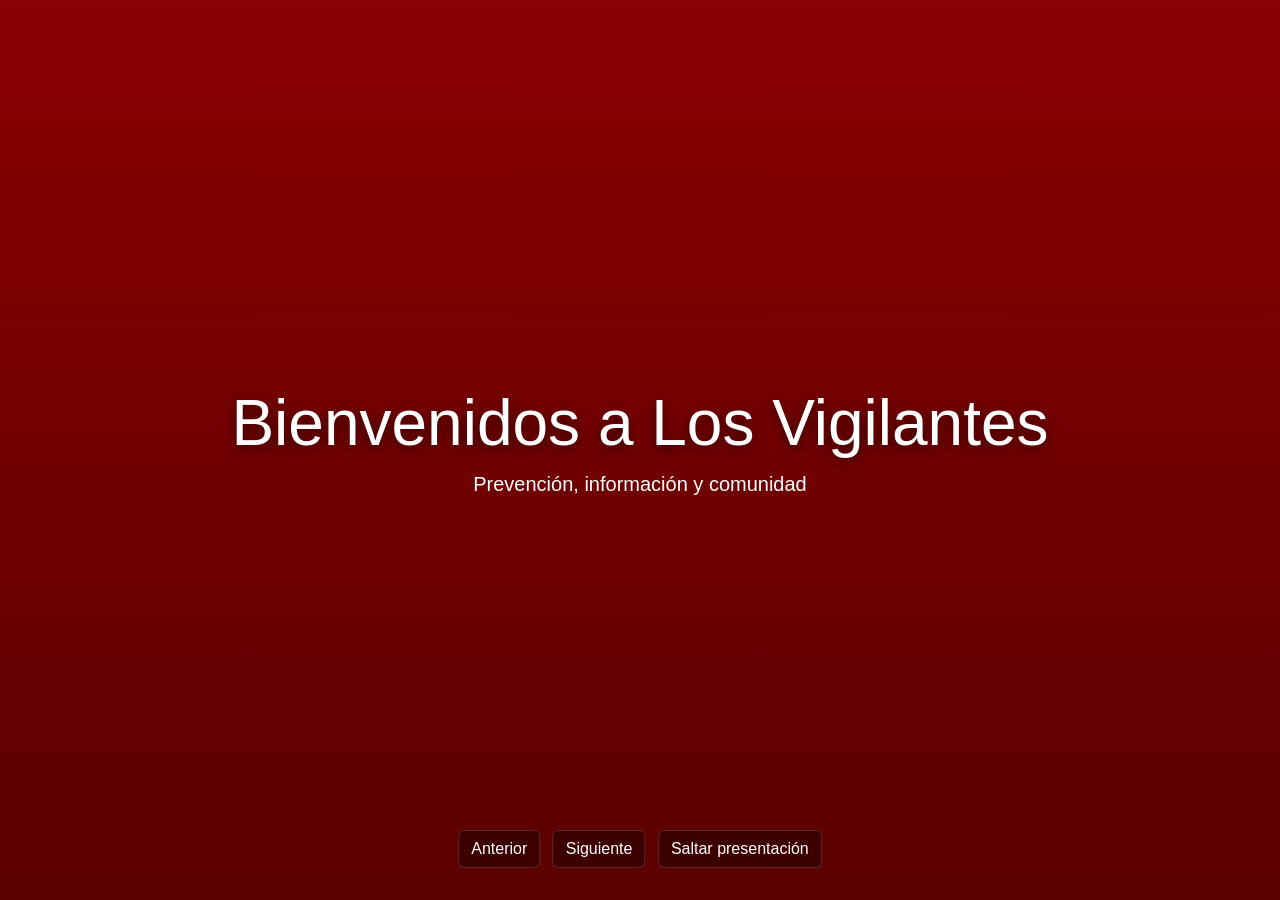
<file: index.html>
<!DOCTYPE html>
<html lang="en">

<head>
    <meta charset="UTF-8">
    <meta name="viewport" content="width=device-width, initial-scale=1.0">
    <link href="https://cdn.jsdelivr.net/npm/bootstrap@5.3.8/dist/css/bootstrap.min.css" rel="stylesheet"
        integrity="sha384-sRIl4kxILFvY47J16cr9ZwB07vP4J8+LH7qKQnuqkuIAvNWLzeN8tE5YBujZqJLB" crossorigin="anonymous">
    <link rel="stylesheet" href="./index.css">
    <script src="https://cdn.jsdelivr.net/npm/bootstrap@5.3.8/dist/js/bootstrap.bundle.min.js"
        integrity="sha384-FKyoEForCGlyvwx9Hj09JcYn3nv7wiPVlz7YYwJrWVcXK/BmnVDxM+D2scQbITxI"
        crossorigin="anonymous"></script>
    <title>Document</title>
    <script>
        // Redirigir a la presentación al cargar la app, salvo que el usuario la haya saltado
        try {
            const skipped = localStorage.getItem('skipPresentation') === 'true'
            if (!skipped) {
                window.location.href = './presentacion.html'
            }
        } catch (e) {
            // Si localStorage no está disponible, redirige por defecto
            window.location.href = './presentacion.html'
        }
    </script>
</head>

<body>
    <ul class="nav nav-pills nav-fill gap-2 p-1 small bg-primary rounded-5 shadow-sm" id="pillNav2" role="tablist"
        style="--bs-nav-link-color: var(--bs-white); --bs-nav-pills-link-active-color: var(--bs-primary); --bs-nav-pills-link-active-bg: var(--bs-white);">
        <li class="nav-item" role="presentation">
            <a class="nav-link active rounded-5" id="home-tab2" href="./index.html" aria-current="page">home</a>
        </li>
        <li class="nav-item" role="presentation">
            <a class="nav-link rounded-5" id="profile-tab2" href="./info/info.html">Información</a>
        </li>
        <li class="nav-item" role="presentation">
            <a class="nav-link rounded-5" id="contact-tab2" href="./aboutUs/aboutUs.html">About Us</a>
        </li>
    </ul>


    <h1>~LOS VIGILANTES~</h1>

    <h3>Creemos en la prevención y en el poder de la información para proteger a nuestras comunidades del consumo de drogas y del narcotráfico 🚫💊.</h3>

    <h3>Nuestra misión es ofrecer contenido claro, confiable y accesible para que jóvenes, familias y docentes entiendan los riesgos y actúen con responsabilidad.</h3>

    <h2>¿Qué es el narcotráfico?</h2>
    <h3>El narcotráfico es un negocio ilegal que involucra la producción, distribución y venta de sustancias controladas, como cocaína, heroína y otras drogas. Esta actividad genera violencia, corrupción y graves daños sociales.</h3>

    <h2>¿Por qué debemos informarnos?</h2>
    <h3>Informarnos nos ayuda a reconocer los peligros reales del narcotráfico y del consumo de drogas, a tomar decisiones más seguras y a apoyar a quienes están en riesgo.</h3>

    <h2>Consecuencias del consumo de drogas</h2>
    <h3>El uso de drogas puede causar adicción, problemas de salud física y mental, y la pérdida de oportunidades escolares, familiares y laborales. Además, puede llevar a conflictos con la ley y a situaciones de violencia.</h3>

    <h2>¿Cómo protegernos?</h2>
    <h3>Hablar abiertamente en casa y en la escuela, buscar actividades sanas, pedir ayuda cuando algo no está bien y fortalecer el apoyo entre amigos son formas efectivas de prevención.</h3>

    <h2>Señales de riesgo</h2>
    <h3>Algunas señales pueden incluir cambios drásticos en el comportamiento, dificultades en el rendimiento académico, aislamiento, irritabilidad y pérdida de interés en actividades que antes eran importantes.</h3>
</body>

</html>
</file>
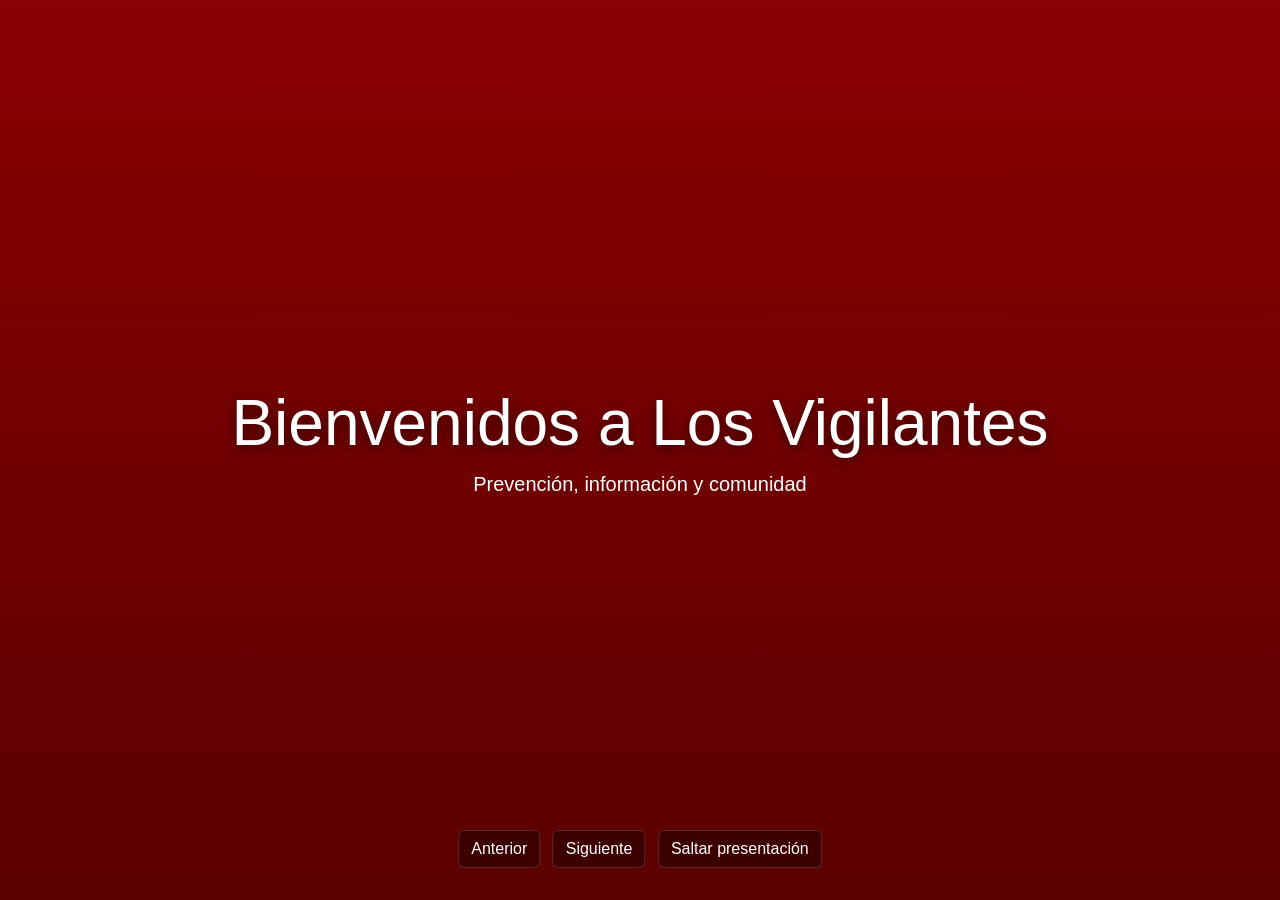
<file: presentacion.html>
<!DOCTYPE html>
<html lang="es">

<head>
    <meta charset="UTF-8">
    <meta name="viewport" content="width=device-width, initial-scale=1.0">
    <link href="https://cdn.jsdelivr.net/npm/bootstrap@5.3.8/dist/css/bootstrap.min.css" rel="stylesheet"
        integrity="sha384-sRIl4kxILFvY47J16cr9ZwB07vP4J8+LH7qKQnuqkuIAvNWLzeN8tE5YBujZqJLB" crossorigin="anonymous">
    <link rel="stylesheet" href="./presentacion.css">
    <title>Presentación - Los Vigilantes</title>
</head>
<body>
    <div class="presentation">
        <div class="slides" id="slides">
            <section class="slide bg-dark text-white d-flex flex-column justify-content-center align-items-center">
                <h1 class="display-3">Bienvenidos a Los Vigilantes</h1>
                <p class="lead text-center">Prevención, información y comunidad</p>
            </section>

            <section class="slide bg-primary text-white d-flex flex-column justify-content-center align-items-center">
                <h2>¿Quiénes somos?</h2>
                <p class="fs-5 text-center">Un grupo comprometido con educar y proteger a jóvenes y familias.</p>
            </section>

            <section class="slide bg-success text-white d-flex flex-column justify-content-center align-items-center">
                <h2>Nuestra misión</h2>
                <p class="fs-5 text-center">Brindar recursos claros y accesibles para prevenir el consumo de drogas.</p>
            </section>
        </div>

        <div class="controls">
            <button id="prev" class="btn btn-outline-light me-2">Anterior</button>
            <button id="next" class="btn btn-light">Siguiente</button>
            <button id="skip" class="btn btn-secondary ms-2">Saltar presentación</button>
        </div>
    </div>

    <script>
        const slides = document.getElementById('slides')
        const total = slides.children.length
        let index = 0

        function show() {
            slides.style.transform = `translateX(-${index * 100}vw)`
        }

        document.getElementById('next').addEventListener('click', () => {
            index = (index + 1) % total
            show()
        })

        document.getElementById('prev').addEventListener('click', () => {
            index = (index - 1 + total) % total
            show()
        })

        document.addEventListener('keydown', (e) => {
            if (e.key === 'ArrowRight') document.getElementById('next').click()
            if (e.key === 'ArrowLeft') document.getElementById('prev').click()
        })

        // Ajuste inicial
        show()
        // Botón para saltar la presentación y recordar la elección
        document.getElementById('skip').addEventListener('click', () => {
            localStorage.setItem('skipPresentation', 'true')
            window.location.href = './index.html'
        })
    </script>
</body>

</html>
</file>
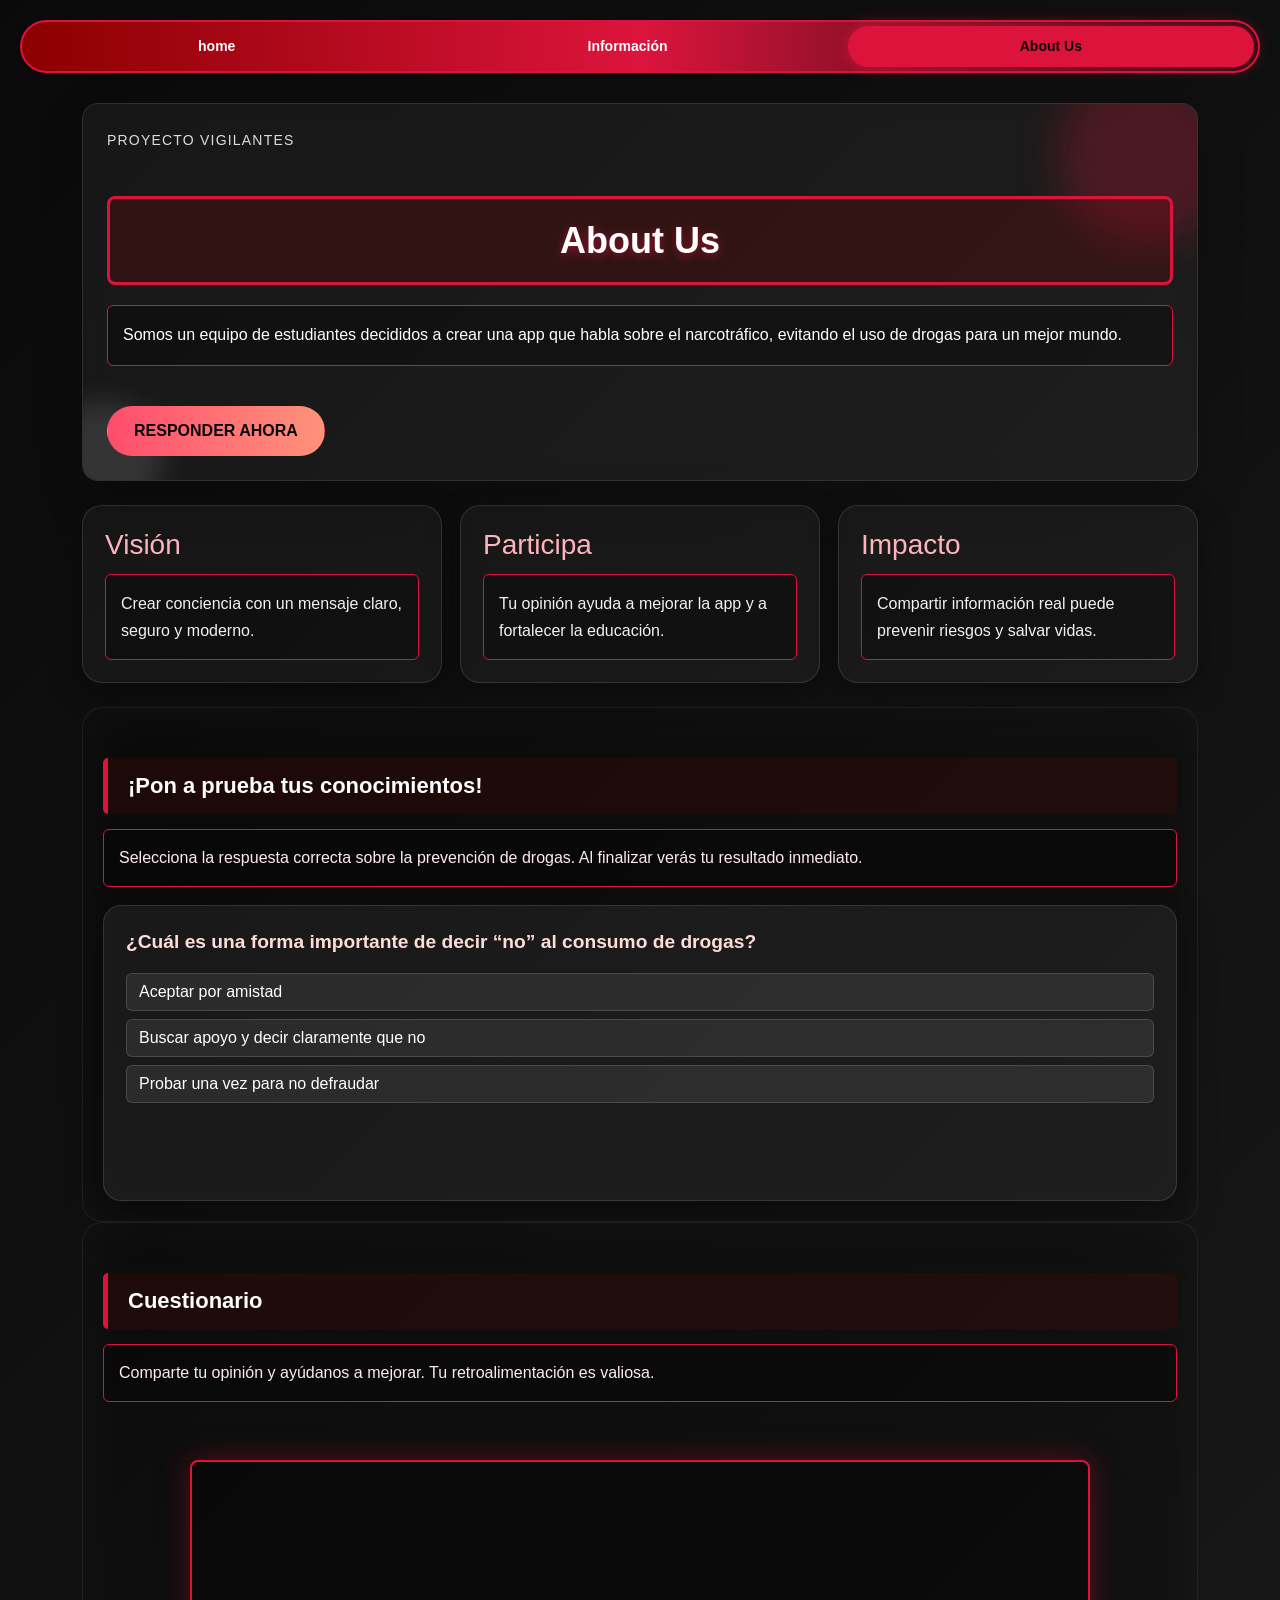
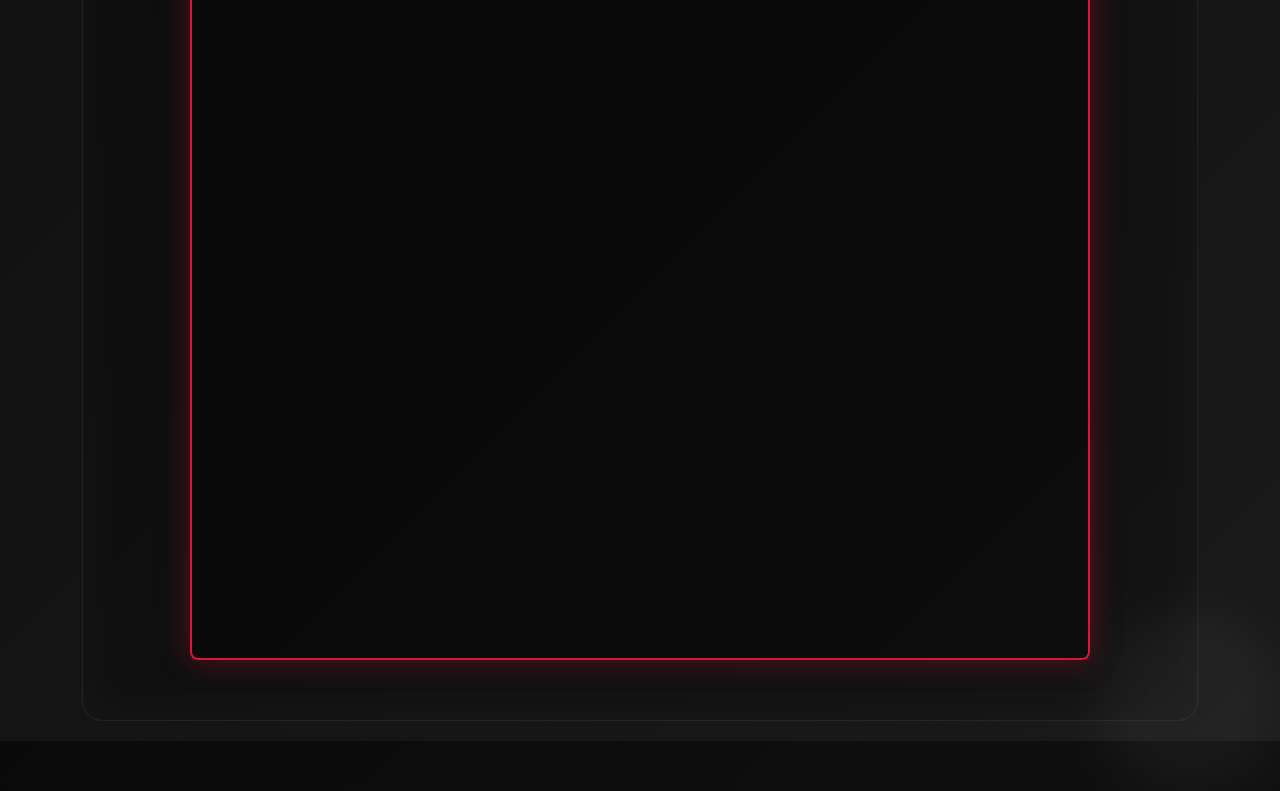
<file: aboutUs/aboutUs.html>
<!DOCTYPE html>
<html lang="en">

<head>
    <meta charset="UTF-8">
    <meta name="viewport" content="width=device-width, initial-scale=1.0">
    <link href="https://cdn.jsdelivr.net/npm/bootstrap@5.3.8/dist/css/bootstrap.min.css" rel="stylesheet"
        integrity="sha384-sRIl4kxILFvY47J16cr9ZwB07vP4J8+LH7qKQnuqkuIAvNWLzeN8tE5YBujZqJLB" crossorigin="anonymous">
    <link rel="stylesheet" href="./about.css">
    <script src="https://cdn.jsdelivr.net/npm/bootstrap@5.3.8/dist/js/bootstrap.bundle.min.js"
        integrity="sha384-FKyoEForCGlyvwx9Hj09JcYn3nv7wiPVlz7YYwJrWVcXK/BmnVDxM+D2scQbITxI"
        crossorigin="anonymous"></script>
    <title>About Us</title>
</head>

<body>
    <ul class="nav nav-pills nav-fill gap-2 p-1 small bg-primary rounded-5 shadow-sm" id="pillNav2" role="tablist"
        style="--bs-nav-link-color: var(--bs-white); --bs-nav-pills-link-active-color: var(--bs-primary); --bs-nav-pills-link-active-bg: var(--bs-white);">
        <li class="nav-item" role="presentation">
            <a class="nav-link rounded-5" href="../index.html">home</a>
        </li>
        <li class="nav-item" role="presentation">
            <a class="nav-link rounded-5" href="../info/info.html">Información</a>
        </li>
        <li class="nav-item" role="presentation">
            <a class="nav-link active rounded-5" href="./aboutUs.html" aria-current="page">About Us</a>
        </li>
    </ul>

    <main class="container mt-4 position-relative">
        <div class="hero p-4 rounded-4 shadow-lg mb-4">
            <div class="hero-text">
                <span class="eyebrow">Proyecto Vigilantes</span>
                <h1>About Us</h1>
                <p>Somos un equipo de estudiantes decididos a crear una app que habla sobre el narcotráfico, evitando el uso de drogas para un mejor mundo.</p>
                <a class="btn cta-button" href="#formulario">Responder ahora</a>
            </div>
        </div>

        <section class="team-grid mb-4">
            <article class="team-card">
                <h3>Visión</h3>
                <p>Crear conciencia con un mensaje claro, seguro y moderno.</p>
            </article>
            <article class="team-card">
                <h3>Participa</h3>
                <p>Tu opinión ayuda a mejorar la app y a fortalecer la educación.</p>
            </article>
            <article class="team-card">
                <h3>Impacto</h3>
                <p>Compartir información real puede prevenir riesgos y salvar vidas.</p>
            </article>
        </section>

        <section id="quiz" class="form-section">
            <h2>¡Pon a prueba tus conocimientos!</h2>
            <p class="quiz-intro">Selecciona la respuesta correcta sobre la prevención de drogas. Al finalizar verás tu resultado inmediato.</p>

            <div class="quiz-card">
                <div class="quiz-question" id="quizQuestion">¿Cuál es una forma importante de decir “no” al consumo de drogas?</div>
                <div class="quiz-options" id="quizOptions">
                    <button class="btn quiz-option w-100 text-start mb-2" type="button" data-answer="0">Aceptar por amistad</button>
                    <button class="btn quiz-option w-100 text-start mb-2" type="button" data-answer="1">Buscar apoyo y decir claramente que no</button>
                    <button class="btn quiz-option w-100 text-start mb-2" type="button" data-answer="0">Probar una vez para no defraudar</button>
                </div>
                <div class="quiz-feedback" id="quizFeedback"></div>
                <button class="btn btn-outline-light mt-3" id="nextQuestionBtn" type="button" style="display:none">Siguiente pregunta</button>
            </div>
        </section>

        <section id="cuestionario" class="form-section">
            <h2>Cuestionario</h2>
            <p class="quiz-intro">Comparte tu opinión y ayúdanos a mejorar. Tu retroalimentación es valiosa.</p>
            <div style="display: flex; justify-content: center; padding: 20px 0;">
                <iframe src="https://docs.google.com/forms/d/e/1FAIpQLScgbWHnFZ01YAUx_ICMtzZoVqgsZjbZcHQhm4UmF_05gFjOGg/viewform?embedded=true" width="100%" height="800" frameborder="0" marginheight="0" marginwidth="0" style="border-radius: 8px; max-width: 900px;">Cargando…</iframe>
            </div>
        </section>
        <div class="accent-shape shape-2"></div>
    </main>

    <script>
        const quizData = [
            {
                question: '¿Cuál es una forma importante de decir “no” al consumo de drogas?',
                options: ['Aceptar por amistad', 'Buscar apoyo y decir claramente que no', 'Probar una vez para no defraudar'],
                correctIndex: 1
            },
            {
                question: '¿Qué ayuda a tomar mejores decisiones frente al consumo?',
                options: ['Informarse y hablar con alguien de confianza', 'Ocultar el problema', 'Seguir a cualquiera'],
                correctIndex: 0
            },
            {
                question: '¿Por qué es importante evitar las drogas?',
                options: ['Porque no afecta tu salud', 'Porque puede causar daño físico y emocional', 'Porque es divertido'],
                correctIndex: 1
            },
            {
                question: '¿Dónde es más seguro buscar ayuda si un amigo te ofrece drogas?',
                options: ['En grupos de riesgo', 'En un adulto de confianza o un profesional', 'En las redes sociales'],
                correctIndex: 1
            },
            {
                question: '¿Cuál es una señal de que alguien puede necesitar apoyo?',
                options: ['Está más comunicativo de lo normal', 'Muestra cambios de humor, aislamiento o desinterés', 'Hace más ejercicio'],
                correctIndex: 1
            },
            {
                question: '¿Qué actitud es útil ante la presión de consumir drogas?',
                options: ['Decir "no" con firmeza y buscar apoyo', 'Contestarse con insultos', 'Aceptar aunque no estés convencido'],
                correctIndex: 0
            }
        ];

        const questionEl = document.getElementById('quizQuestion');
        const optionsEl = document.getElementById('quizOptions');
        const feedbackEl = document.getElementById('quizFeedback');
        const nextBtn = document.getElementById('nextQuestionBtn');

        let currentQuestion = 0;
        let score = 0;
        let answered = false;

        function loadQuestion() {
            answered = false;
            feedbackEl.textContent = '';
            feedbackEl.className = 'quiz-feedback';
            const current = quizData[currentQuestion];
            questionEl.textContent = current.question;
            optionsEl.innerHTML = current.options
                .map((option, index) => `
                    <button class="btn quiz-option w-100 text-start mb-2" type="button" data-answer="${index}">
                        ${option}
                    </button>
                `)
                .join('');

            document.querySelectorAll('.quiz-option').forEach(button => {
                button.addEventListener('click', handleAnswer);
            });

            nextBtn.style.display = 'none';
            nextBtn.textContent = currentQuestion < quizData.length - 1 ? 'Siguiente pregunta' : 'Ver resultado';
        }

        function handleAnswer(event) {
            if (answered) return;
            answered = true;
            const selectedIndex = Number(event.currentTarget.dataset.answer);
            const isCorrect = selectedIndex === quizData[currentQuestion].correctIndex;

            if (isCorrect) {
                score += 1;
                feedbackEl.textContent = '¡Correcto! Excelente elección.';
                feedbackEl.classList.add('correct');
            } else {
                feedbackEl.textContent = 'Casi... esta no es la mejor opción. Intenta la siguiente pregunta.';
                feedbackEl.classList.add('incorrect');
            }

            nextBtn.style.display = 'inline-block';
        }

        function showResult() {
            questionEl.textContent = '¡Has completado el cuestionario!';
            optionsEl.innerHTML = '';
            feedbackEl.textContent = `Tu puntaje fue ${score} de ${quizData.length}. Gracias por participar.`;
            feedbackEl.className = 'quiz-feedback final';
            nextBtn.textContent = 'Volver a intentar';
            nextBtn.style.display = 'inline-block';
            nextBtn.removeEventListener('click', handleNext);
            nextBtn.addEventListener('click', resetQuiz);
        }

        function handleNext() {
            if (!answered) {
                feedbackEl.textContent = 'Elige una respuesta antes de continuar.';
                feedbackEl.className = 'quiz-feedback warning';
                return;
            }
            currentQuestion += 1;
            if (currentQuestion < quizData.length) {
                loadQuestion();
            } else {
                showResult();
            }
        }

        function resetQuiz() {
            currentQuestion = 0;
            score = 0;
            nextBtn.removeEventListener('click', resetQuiz);
            nextBtn.addEventListener('click', handleNext);
            loadQuestion();
        }

        nextBtn.addEventListener('click', handleNext);
        loadQuestion();
    </script>
</body>

</html>
</file>
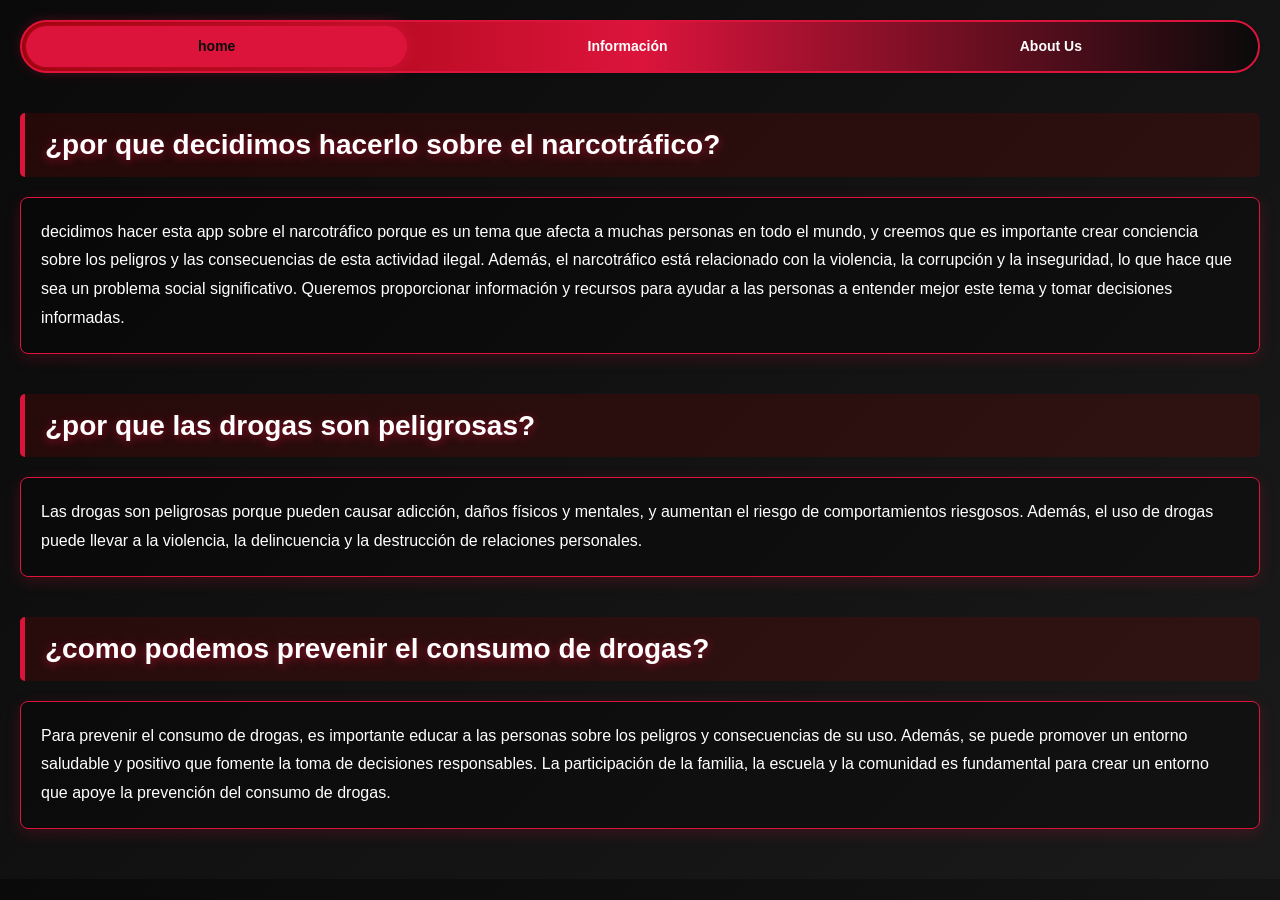
<file: info/info.html>
<!DOCTYPE html>
<html lang="en">

<head>
    <meta charset="UTF-8">
    <meta name="viewport" content="width=device-width, initial-scale=1.0">
    <link href="https://cdn.jsdelivr.net/npm/bootstrap@5.3.8/dist/css/bootstrap.min.css" rel="stylesheet"
        integrity="sha384-sRIl4kxILFvY47J16cr9ZwB07vP4J8+LH7qKQnuqkuIAvNWLzeN8tE5YBujZqJLB" crossorigin="anonymous">
    <link rel="stylesheet" href="./info.css">
    <script src="https://cdn.jsdelivr.net/npm/bootstrap@5.3.8/dist/js/bootstrap.bundle.min.js"
        integrity="sha384-FKyoEForCGlyvwx9Hj09JcYn3nv7wiPVlz7YYwJrWVcXK/BmnVDxM+D2scQbITxI"
        crossorigin="anonymous"></script>
    <title>informacion</title>
</head>
<body>
    <ul class="nav nav-pills nav-fill gap-2 p-1 small bg-primary rounded-5 shadow-sm" id="pillNav2" role="tablist"
        style="--bs-nav-link-color: var(--bs-white); --bs-nav-pills-link-active-color: var(--bs-primary); --bs-nav-pills-link-active-bg: var(--bs-white);">
        <li class="nav-item" role="presentation">
            <a class="nav-link active rounded-5" id="home-tab2" href="../index.html" aria-current="page">home</a>
        </li>
        <li class="nav-item" role="presentation">
            <a class="nav-link rounded-5" id="profile-tab2" href="./info.html">Información</a>
        </li>
        <li class="nav-item" role="presentation">
            <a class="nav-link rounded-5" id="contact-tab2" href="../aboutUs/aboutUs.html">About Us</a>
        </li>
    </ul>
<h1>¿por que decidimos hacerlo sobre el narcotráfico?</h1>
<h2>decidimos hacer esta app sobre el narcotráfico porque es un tema que afecta a muchas personas en todo el mundo, y creemos que es importante crear conciencia sobre los peligros y las consecuencias de esta actividad ilegal. Además, el narcotráfico está relacionado con la violencia, la corrupción y la inseguridad, lo que hace que sea un problema social significativo. Queremos proporcionar información y recursos para ayudar a las personas a entender mejor este tema y tomar decisiones informadas.</h2>


<h1>¿por que las drogas son peligrosas?</h1>
<h2>Las drogas son peligrosas porque pueden causar adicción, daños físicos y mentales, y aumentan el riesgo de comportamientos riesgosos. Además, el uso de drogas puede llevar a la violencia, la delincuencia y la destrucción de relaciones personales.</h2>


<h1>¿como podemos prevenir el consumo de drogas?</h1>
<h2>Para prevenir el consumo de drogas, es importante educar a las personas sobre los peligros y consecuencias de su uso. Además, se puede promover un entorno saludable y positivo que fomente la toma de decisiones responsables. La participación de la familia, la escuela y la comunidad es fundamental para crear un entorno que apoye la prevención del consumo de drogas.</h2>







</body>

</html>
</file>
<file: index.css>
/* Colores principales */
:root {
    --primary-red: #DC143C;
    --dark-red: #8B0000;
    --black: #0a0a0a;
    --white: #ffffff;
    --surface: rgba(255, 255, 255, 0.06);
    --surface-strong: rgba(255, 255, 255, 0.14);
    --surface-muted: rgba(0, 0, 0, 0.3);
}

/* Estilos generales */
body {
    background: linear-gradient(135deg, var(--black) 0%, #1a1a1a 100%);
    color: var(--white);
    font-family: 'Arial', sans-serif;
    padding: 20px;
}

/* Estilos de la navegación */
.nav {
    background: linear-gradient(90deg, var(--dark-red) 0%, var(--primary-red) 50%, var(--black) 100%) !important;
    border: 2px solid var(--primary-red);
    box-shadow: 0 0 20px rgba(220, 20, 60, 0.5);
}

.nav-link {
    color: var(--white) !important;
    font-weight: bold;
    transition: all 0.3s ease;
    border: 2px solid transparent;
}

.nav-link:hover {
    background: var(--primary-red) !important;
    color: var(--black) !important;
    transform: scale(1.05);
    box-shadow: 0 0 15px rgba(220, 20, 60, 0.8);
}

.nav-link.active {
    background: var(--primary-red) !important;
    color: var(--black) !important;
    box-shadow: 0 0 15px rgba(220, 20, 60, 0.8);
}

/* Estilos de títulos h1 */
h1 {
    color: var(--white);
    font-size: 36px;
    font-weight: bold;
    margin-top: 40px;
    margin-bottom: 20px;
    padding: 20px;
    border: 3px solid var(--primary-red);
    background: rgba(139, 0, 0, 0.2);
    border-radius: 8px;
    text-shadow: 0 2px 10px rgba(220, 20, 60, 0.6);
    text-align: center;
    transition: all 0.3s ease;
}

h1:hover {
    border: 3px solid var(--white);
    background: rgba(220, 20, 60, 0.2);
    box-shadow: 0 0 25px rgba(220, 20, 60, 0.5);
}

/* Estilos de h2 */
h2 {
    color: var(--white);
    font-size: 22px;
    font-weight: bold;
    margin-top: 30px;
    margin-bottom: 15px;
    padding: 15px 20px;
    border-left: 5px solid var(--primary-red);
    background: rgba(139, 0, 0, 0.15);
    border-radius: 5px;
    transition: all 0.3s ease;
}

h2:hover {
    border-left: 5px solid var(--white);
    background: rgba(220, 20, 60, 0.15);
    box-shadow: 0 0 15px rgba(220, 20, 60, 0.3);
}

/* Estilos de h3 */
h3 {
    color: var(--white);
    font-size: 16px;
    line-height: 1.8;
    margin-bottom: 20px;
    padding: 15px;
    background: rgba(0, 0, 0, 0.3);
    border: 1px solid var(--primary-red);
    border-radius: 6px;
    transition: all 0.3s ease;
}

h3:hover {
    background: rgba(220, 20, 60, 0.1);
    box-shadow: 0 4px 15px rgba(220, 20, 60, 0.3);
    transform: translateX(5px);
}

/* Scroll personalizado */
::-webkit-scrollbar {
    width: 12px;
}

::-webkit-scrollbar-track {
    background: var(--black);
}

::-webkit-scrollbar-thumb {
    background: linear-gradient(90deg, var(--dark-red), var(--primary-red));
    border-radius: 6px;
}

::-webkit-scrollbar-thumb:hover {
    background: var(--white);
}
</file>
<file: presentacion.css>
/* Colores principales */
:root {
    --primary-red: #DC143C;
    --dark-red: #8B0000;
    --black: #0a0a0a;
    --white: #ffffff;
    --surface: rgba(255, 255, 255, 0.06);
    --surface-strong: rgba(255, 255, 255, 0.14);
    --surface-muted: rgba(0, 0, 0, 0.3);
}

html, body {
    height: 100%;
    margin: 0;
    font-family: -apple-system, BlinkMacSystemFont, "Segoe UI", Roboto, "Helvetica Neue", Arial;
    background: linear-gradient(135deg, var(--black) 0%, #1a1a1a 100%);
    color: var(--white);
}

.presentation {
    position: relative;
    overflow: hidden;
}

.slides {
    display: flex;
    width: calc(100vw * 3);
    transition: transform 0.6s ease;
}

.slide {
    min-width: 100vw;
    height: 100vh;
    box-sizing: border-box;
    padding: 3rem;
    display: flex;
    flex-direction: column;
    justify-content: center;
    align-items: center;
    text-align: center;
}

.slide:nth-child(1) {
    background: linear-gradient(180deg, var(--dark-red), #5a0000);
    color: var(--white);
}

.slide:nth-child(2) {
    background: linear-gradient(180deg, #111111, var(--surface-muted));
    color: var(--white);
}

.slide:nth-child(3) {
    background: linear-gradient(180deg, var(--primary-red), var(--dark-red));
    color: var(--white);
}

.controls {
    position: fixed;
    bottom: 2rem;
    left: 50%;
    transform: translateX(-50%);
    z-index: 20;
}

.controls .btn {
    border-color: rgba(255,255,255,0.15);
    color: #fff;
    background: rgba(0,0,0,0.35);
}

.controls .btn:hover {
    background: rgba(255,255,255,0.06);
}

.slide h1, .slide h2 {
    text-shadow: 0 4px 14px rgba(0,0,0,0.6);
}

.slide p.lead, .slide p.fs-5 {
    color: var(--white);
}
</file>
<file: aboutUs/about.css>
/* Colores principales */
:root {
    --primary-red: #DC143C;
    --dark-red: #8B0000;
    --black: #0a0a0a;
    --white: #ffffff;
    --surface: rgba(255, 255, 255, 0.06);
    --surface-strong: rgba(255, 255, 255, 0.14);
    --surface-muted: rgba(0, 0, 0, 0.3);
}

/* Estilos generales */
body {
    background: linear-gradient(135deg, var(--black) 0%, #1a1a1a 100%);
    color: var(--white);
    font-family: 'Arial', sans-serif;
    padding: 20px;
}

/* Estilos de la navegación */
.nav {
    background: linear-gradient(90deg, var(--dark-red) 0%, var(--primary-red) 50%, var(--black) 100%) !important;
    border: 2px solid var(--primary-red);
    box-shadow: 0 0 20px rgba(220, 20, 60, 0.5);
    margin-bottom: 30px;
}

.nav-link {
    color: var(--white) !important;
    font-weight: bold;
    transition: all 0.3s ease;
    border: 2px solid transparent;
}

.nav-link:hover {
    background: var(--primary-red) !important;
    color: var(--black) !important;
    transform: scale(1.05);
    box-shadow: 0 0 15px rgba(220, 20, 60, 0.8);
}

.nav-link.active {
    background: var(--primary-red) !important;
    color: var(--black) !important;
    box-shadow: 0 0 15px rgba(220, 20, 60, 0.8);
}

/* Estilos del contenedor principal */
main {
    max-width: 900px;
    margin: 0 auto;
}

/* Estilos de títulos h1 */
h1 {
    color: var(--white);
    font-size: 36px;
    font-weight: bold;
    margin: 30px 0 20px 0;
    padding: 20px;
    border: 3px solid var(--primary-red);
    background: rgba(139, 0, 0, 0.2);
    border-radius: 8px;
    text-shadow: 0 2px 10px rgba(220, 20, 60, 0.6);
    text-align: center;
    transition: all 0.3s ease;
}

h1:hover {
    border: 3px solid var(--white);
    background: rgba(220, 20, 60, 0.2);
    box-shadow: 0 0 25px rgba(220, 20, 60, 0.5);
}

/* Estilos de h2 */
h2 {
    color: var(--white);
    font-size: 22px;
    font-weight: bold;
    margin-top: 30px;
    margin-bottom: 15px;
    padding: 15px 20px;
    border-left: 5px solid var(--primary-red);
    background: rgba(139, 0, 0, 0.15);
    border-radius: 5px;
    transition: all 0.3s ease;
}

h2:hover {
    border-left: 5px solid var(--white);
    background: rgba(220, 20, 60, 0.15);
    box-shadow: 0 0 15px rgba(220, 20, 60, 0.3);
}

/* Estilos de párrafos */
p {
    color: var(--white);
    font-size: 16px;
    line-height: 1.8;
    margin-bottom: 20px;
    padding: 15px;
    background: rgba(0, 0, 0, 0.3);
    border: 1px solid var(--primary-red);
    border-radius: 6px;
    transition: all 0.3s ease;
}

p:hover {
    background: rgba(220, 20, 60, 0.1);
    box-shadow: 0 4px 15px rgba(220, 20, 60, 0.3);
    transform: translateX(5px);
}

/* Estilos de imágenes */
img {
    max-width: 100%;
    height: auto;
    border: 3px solid var(--primary-red);
    border-radius: 8px;
    padding: 10px;
    background: rgba(139, 0, 0, 0.2);
    transition: all 0.3s ease;
    display: block;
    margin: 30px auto;
}

img:hover {
    box-shadow: 0 0 25px rgba(220, 20, 60, 0.6);
    transform: scale(1.05);
}

/* Estilos para iframe del formulario */
iframe {
    border: 2px solid var(--primary-red);
    border-radius: 18px;
    background: rgba(0, 0, 0, 0.35);
    margin: 20px auto;
    display: block;
    box-shadow: 0 0 30px rgba(220, 20, 60, 0.35);
    width: 100%;
    max-width: 900px;
}

/* Sección hero y tarjetas */
.hero {
    background: rgba(255, 255, 255, 0.05);
    border: 1px solid rgba(255, 255, 255, 0.1);
    backdrop-filter: blur(10px);
    position: relative;
    overflow: hidden;
}

.hero-text {
    position: relative;
    z-index: 1;
}

.hero::before {
    content: '';
    position: absolute;
    top: -40px;
    right: -40px;
    width: 180px;
    height: 180px;
    border-radius: 50%;
    background: rgba(220, 20, 60, 0.25);
    filter: blur(20px);
}

.hero::after {
    content: '';
    position: absolute;
    bottom: -40px;
    left: -40px;
    width: 120px;
    height: 120px;
    border-radius: 50%;
    background: rgba(255, 255, 255, 0.12);
    filter: blur(14px);
}

.eyebrow {
    display: inline-block;
    margin-bottom: 15px;
    color: var(--white);
    font-size: 14px;
    letter-spacing: 1.2px;
    text-transform: uppercase;
    opacity: 0.85;
}

.cta-button {
    display: inline-block;
    margin-top: 20px;
    padding: 12px 26px;
    border-radius: 999px;
    background: linear-gradient(90deg, #ff4d6d, #ff937a);
    color: var(--black) !important;
    font-weight: 700;
    text-transform: uppercase;
    transition: transform 0.3s ease, box-shadow 0.3s ease;
}

.cta-button:hover {
    transform: translateY(-2px);
    box-shadow: 0 12px 28px rgba(255, 77, 109, 0.35);
    color: #0a0a0a !important;
}

.team-grid {
    display: grid;
    grid-template-columns: repeat(auto-fit, minmax(220px, 1fr));
    gap: 18px;
}

.team-card {
    padding: 22px;
    border: 1px solid rgba(255, 255, 255, 0.12);
    border-radius: 20px;
    background: rgba(255, 255, 255, 0.04);
    box-shadow: 0 10px 30px rgba(0, 0, 0, 0.35);
    transition: transform 0.3s ease, background 0.3s ease;
}

.team-card:hover {
    transform: translateY(-6px);
    background: rgba(220, 20, 60, 0.15);
}

.team-card h3 {
    margin-bottom: 12px;
    color: #ffb3c1;
}

.team-card p {
    margin: 0;
    color: #f2f2f2;
    line-height: 1.7;
}

.form-section {
    position: relative;
    padding: 20px;
    border: 1px solid rgba(255, 255, 255, 0.08);
    border-radius: 20px;
    background: rgba(0, 0, 0, 0.22);
    box-shadow: inset 0 0 50px rgba(255, 255, 255, 0.03);
}

.quiz-intro {
    margin-bottom: 18px;
    color: #ffebee;
    font-size: 16px;
    line-height: 1.6;
}

.quiz-card {
    padding: 22px;
    border-radius: 18px;
    background: rgba(255, 255, 255, 0.06);
    border: 1px solid rgba(255, 255, 255, 0.12);
    box-shadow: 0 18px 40px rgba(0, 0, 0, 0.25);
}

.quiz-question {
    margin-bottom: 16px;
    font-size: 1.2rem;
    font-weight: 700;
    color: #ffdcdc;
}

.quiz-option {
    background: rgba(255, 255, 255, 0.08);
    color: #ffffff;
    border: 1px solid rgba(255, 255, 255, 0.14);
    transition: transform 0.2s ease, background 0.2s ease;
}

.quiz-option:hover {
    background: rgba(255, 255, 255, 0.18);
    transform: translateX(4px);
}

.quiz-feedback {
    min-height: 55px;
    padding: 14px 16px;
    border-radius: 16px;
    color: #ffffff;
    font-weight: 700;
    margin-top: 12px;
    transition: background 0.25s ease, border-color 0.25s ease;
}

.quiz-feedback.correct {
    background: rgba(46, 125, 50, 0.18);
    border: 1px solid rgba(46, 125, 50, 0.45);
}

.quiz-feedback.incorrect {
    background: rgba(211, 47, 47, 0.18);
    border: 1px solid rgba(211, 47, 47, 0.45);
}

.quiz-feedback.warning {
    background: rgba(255, 193, 7, 0.18);
    border: 1px solid rgba(255, 193, 7, 0.45);
    color: #fff8e1;
}

.quiz-feedback.final {
    background: rgba(33, 150, 243, 0.18);
    border: 1px solid rgba(33, 150, 243, 0.45);
}

.accent-shape {
    position: absolute;
    border-radius: 50%;
    filter: blur(25px);
    opacity: 0.55;
    pointer-events: none;
}

.shape-1 {
    width: 240px;
    height: 240px;
    top: -90px;
    left: -90px;
    background: rgba(255, 77, 109, 0.12);
}

.shape-2 {
    width: 180px;
    height: 180px;
    bottom: -70px;
    right: -70px;
    background: rgba(255, 255, 255, 0.08);
}

/* Scroll personalizado */
::-webkit-scrollbar {
    width: 12px;
}

::-webkit-scrollbar-track {
    background: var(--black);
}

::-webkit-scrollbar-thumb {
    background: linear-gradient(90deg, var(--dark-red), var(--primary-red));
    border-radius: 6px;
}

::-webkit-scrollbar-thumb:hover {
    background: var(--white);
}
</file>
<file: info/info.css>
/* Colores principales */
:root {
    --primary-red: #DC143C;
    --dark-red: #8B0000;
    --black: #0a0a0a;
    --white: #ffffff;
    --surface: rgba(255, 255, 255, 0.06);
    --surface-strong: rgba(255, 255, 255, 0.14);
    --surface-muted: rgba(0, 0, 0, 0.3);
}

/* Estilos generales */
body {
    background: linear-gradient(135deg, var(--black) 0%, #1a1a1a 100%);
    color: var(--white);
    font-family: 'Arial', sans-serif;
    padding: 20px;
}

/* Estilos de la navegación */
.nav {
    background: linear-gradient(90deg, var(--dark-red) 0%, var(--primary-red) 50%, var(--black) 100%) !important;
    border: 2px solid var(--primary-red);
    box-shadow: 0 0 20px rgba(220, 20, 60, 0.5);
}

.nav-link {
    color: var(--white) !important;
    font-weight: bold;
    transition: all 0.3s ease;
    border: 2px solid transparent;
}

.nav-link:hover {
    background: var(--primary-red) !important;
    color: var(--black) !important;
    transform: scale(1.05);
    box-shadow: 0 0 15px rgba(220, 20, 60, 0.8);
}

.nav-link.active {
    background: var(--primary-red) !important;
    color: var(--black) !important;
    box-shadow: 0 0 15px rgba(220, 20, 60, 0.8);
}

/* Estilos de títulos h1 */
h1 {
    color: var(--white);
    font-size: 28px;
    font-weight: bold;
    margin-top: 40px;
    margin-bottom: 20px;
    padding: 15px 20px;
    border-left: 5px solid var(--primary-red);
    background: rgba(139, 0, 0, 0.2);
    border-radius: 5px;
    text-shadow: 0 2px 10px rgba(220, 20, 60, 0.6);
    transition: all 0.3s ease;
}

h1:hover {
    border-left: 5px solid var(--white);
    background: rgba(220, 20, 60, 0.2);
    box-shadow: 0 0 20px rgba(220, 20, 60, 0.4);
}

/* Estilos de párrafos h2 */
h2 {
    color: var(--white);
    font-size: 16px;
    font-weight: 500;
    line-height: 1.8;
    margin-bottom: 30px;
    padding: 20px;
    background: rgba(0, 0, 0, 0.3);
    border: 1px solid var(--primary-red);
    border-radius: 8px;
    box-shadow: 0 4px 15px rgba(220, 20, 60, 0.2);
    transition: all 0.3s ease;
}

h2:hover {
    background: rgba(220, 20, 60, 0.1);
    box-shadow: 0 4px 20px rgba(220, 20, 60, 0.4);
    transform: translateX(5px);
}

/* Scroll personalizado */
::-webkit-scrollbar {
    width: 12px;
}

::-webkit-scrollbar-track {
    background: var(--black);
}

::-webkit-scrollbar-thumb {
    background: linear-gradient(90deg, var(--dark-red), var(--primary-red));
    border-radius: 6px;
}

::-webkit-scrollbar-thumb:hover {
    background: var(--white);
}
</file>
